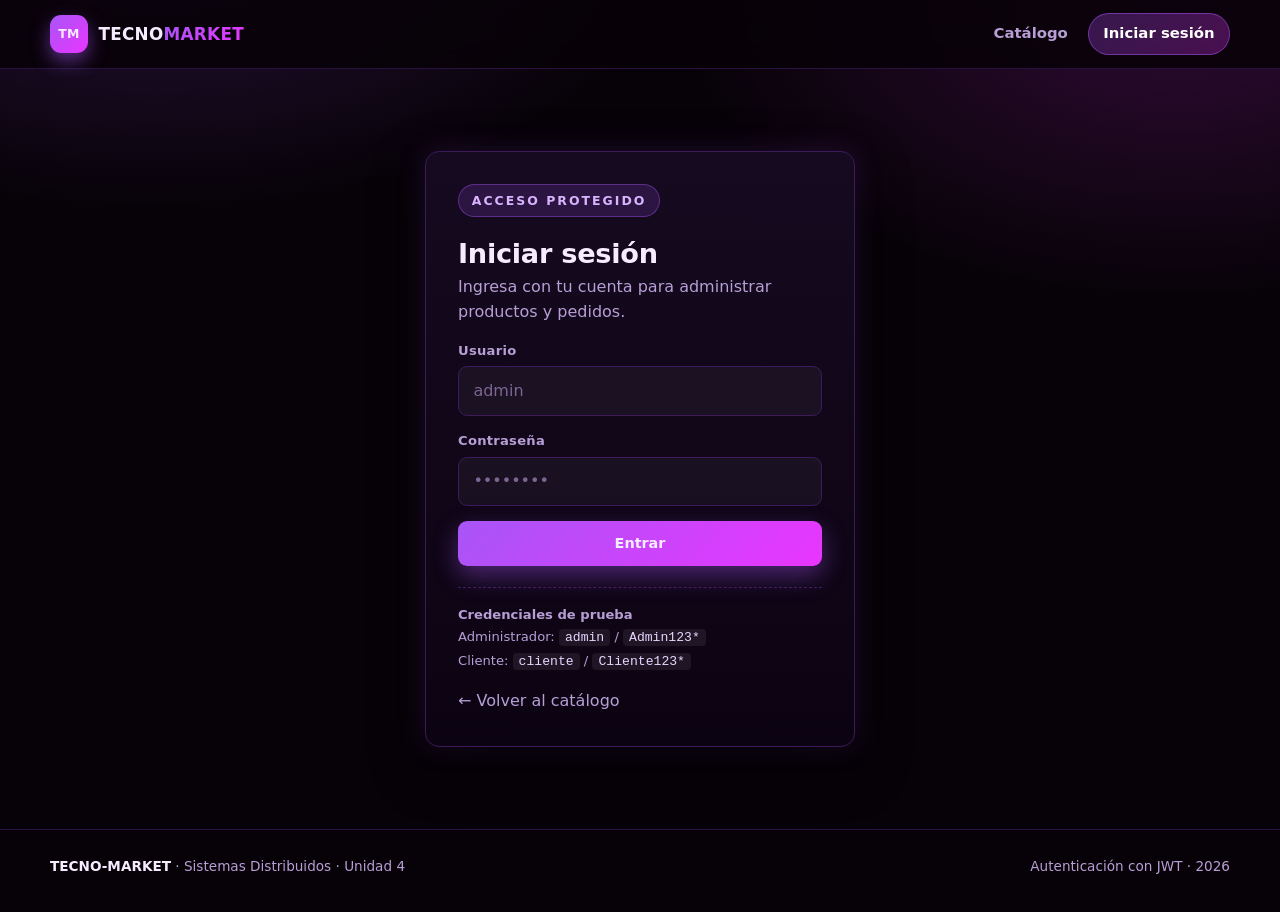
<file: public/admin.html>
<!DOCTYPE html>
<html lang="es">
<head>
    <meta charset="UTF-8">
    <meta name="viewport" content="width=device-width, initial-scale=1.0">
    <title>Administración | TECNO-MARKET</title>
    <script>
        // Guardia de sesion: sin token no se entra al panel
        if (!localStorage.getItem('tecno_token')) {
            window.location.replace('login.html?destino=admin.html');
        }
    </script>
    <link rel="icon" type="image/svg+xml" href="img/logo.svg">
    <link rel="stylesheet" href="css/app.css">
</head>
<body>

<header class="topbar">
    <div class="contenedor topbar__inner">
        <a class="marca" href="index.html">
            <span class="marca__logo">TM</span>
            <span class="marca__texto">TECNO<span>MARKET</span></span>
        </a>
        <nav class="nav">
            <a class="nav__link" href="index.html">Catálogo</a>
            <a class="nav__link activo" href="admin.html">Administración</a>
            <a class="nav__link nav__carrito" href="carrito.html">
                Carrito <span class="badge" id="contadorCarrito">0</span>
            </a>
        </nav>
    </div>
</header>

<main class="contenedor seccion">
    <div class="seccion__cabecera">
        <div>
            <h1 class="seccion__titulo">Panel de administración</h1>
            <p class="seccion__subtitulo">Gestión de productos e inventario, y control de pedidos.</p>
        </div>
        <div class="sesion-barra">
            <span class="sesion" id="sesionInfo">Verificando sesión...</span>
            <button class="boton boton--sm" id="cerrarSesion">Cerrar sesión</button>
            <button class="boton" id="recargar">Recargar datos</button>
        </div>
    </div>

    <div class="aviso" style="margin-bottom:1.4rem;">
        Panel protegido con JWT. Las operaciones de administración requieren un token con rol
        <strong>administrador</strong>; el catálogo y el registro de pedidos son públicos.
    </div>

    <div class="pestanas">
        <button class="pestana activo" data-pestana="productos">Productos</button>
        <button class="pestana" data-pestana="pedidos">Pedidos</button>
    </div>

    <section id="tabProductos" class="admin">
        <div class="panel">
            <h2 class="panel__titulo" id="tituloFormulario">Nuevo producto</h2>

            <form id="formProducto">
                <input type="hidden" id="idProducto">

                <div class="campo">
                    <label for="nombre">Nombre</label>
                    <input type="text" id="nombre" maxlength="100" required placeholder="Monitor LG 27">
                </div>

                <div class="fila">
                    <div class="campo">
                        <label for="precio">Precio (USD)</label>
                        <input type="number" id="precio" min="0.01" step="0.01" required placeholder="199.99">
                    </div>
                    <div class="campo">
                        <label for="stock">Stock</label>
                        <input type="number" id="stock" min="0" step="1" required placeholder="10">
                    </div>
                </div>

                <div class="campo">
                    <label for="imagen">Imagen (archivo local o URL)</label>
                    <input type="text" id="imagen" list="imagenesDisponibles" maxlength="512"
                           placeholder="laptop-lenovo.jpg o https://ejemplo.com/foto.jpg">
                    <datalist id="imagenesDisponibles"></datalist>
                    <div class="vista-previa">
                        <img id="vistaImagen" src="img/productos/placeholder.svg" alt="Vista previa">
                    </div>
                    <p class="ayuda">
                        Escribe una URL que empiece con <code>http://</code> o <code>https://</code>,
                        o elige un archivo de la lista. Si se deja vacío se usa la imagen por defecto.
                    </p>
                </div>

                <div class="campo">
                    <label for="descripcion">Descripción</label>
                    <textarea id="descripcion" maxlength="500" placeholder="Características del producto..."></textarea>
                </div>

                <div class="campo">
                    <label for="activo">Estado</label>
                    <select id="activo">
                        <option value="1">Activo (visible en catálogo)</option>
                        <option value="0">Inactivo</option>
                    </select>
                </div>

                <div class="fila">
                    <button class="boton boton--primario" type="submit" id="btnGuardar">Guardar producto</button>
                    <button class="boton" type="button" id="cancelarEdicion">Limpiar</button>
                </div>
            </form>
        </div>

        <div class="tabla-envoltura">
            <table>
                <thead>
                    <tr>
                        <th>Producto</th>
                        <th>Precio</th>
                        <th>Stock</th>
                        <th>Estado</th>
                        <th style="text-align:right;">Acciones</th>
                    </tr>
                </thead>
                <tbody id="cuerpoProductos">
                    <tr><td colspan="5">Cargando productos...</td></tr>
                </tbody>
            </table>
        </div>
    </section>

    <section id="tabPedidos" class="oculto">
        <div class="tabla-envoltura">
            <table>
                <thead>
                    <tr>
                        <th>Pedido</th>
                        <th>Cliente</th>
                        <th>Fecha</th>
                        <th>Productos</th>
                        <th>Total</th>
                        <th>Estado</th>
                    </tr>
                </thead>
                <tbody id="cuerpoPedidos">
                    <tr><td colspan="6">Cargando pedidos...</td></tr>
                </tbody>
            </table>
        </div>
    </section>
</main>

<footer class="pie">
    <div class="contenedor pie__inner">
        <span><strong>TECNO-MARKET</strong> · Sistemas Distribuidos · Unidad 4</span>
        <span>API REST en PHP 8 + MySQL · 2026</span>
    </div>
</footer>

<script src="js/api.js"></script>
<script src="js/admin.js"></script>
</body>
</html>
</file>
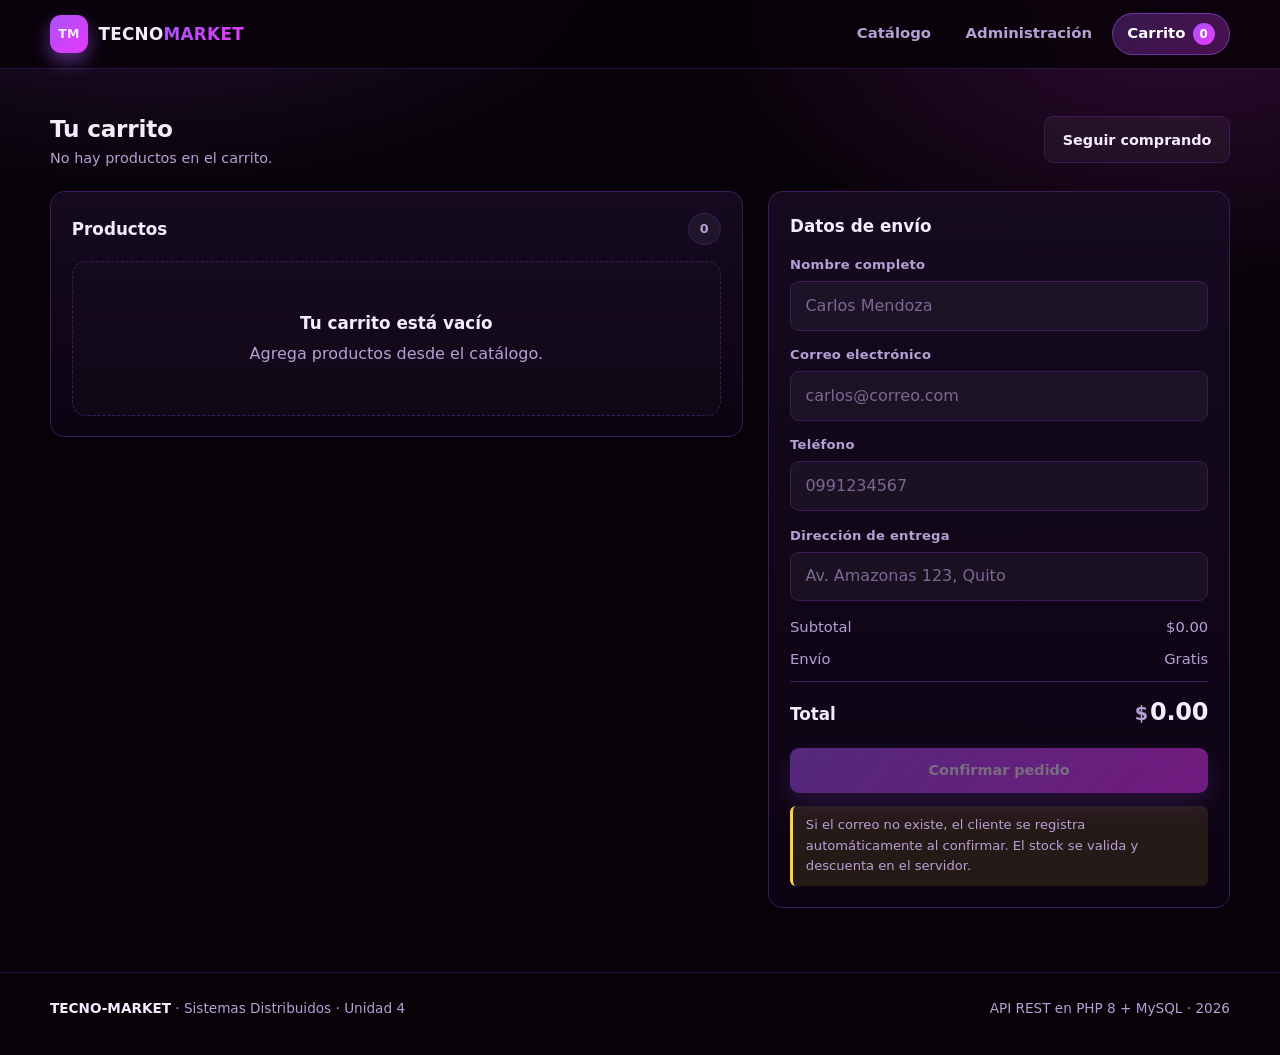
<file: public/carrito.html>
<!DOCTYPE html>
<html lang="es">
<head>
    <meta charset="UTF-8">
    <meta name="viewport" content="width=device-width, initial-scale=1.0">
    <title>Carrito | TECNO-MARKET</title>
    <link rel="icon" type="image/svg+xml" href="img/logo.svg">
    <link rel="stylesheet" href="css/app.css">
</head>
<body>

<header class="topbar">
    <div class="contenedor topbar__inner">
        <a class="marca" href="index.html">
            <span class="marca__logo">TM</span>
            <span class="marca__texto">TECNO<span>MARKET</span></span>
        </a>
        <nav class="nav">
            <a class="nav__link" href="index.html">Catálogo</a>
            <a class="nav__link" href="admin.html">Administración</a>
            <a class="nav__link nav__carrito activo" href="carrito.html">
                Carrito <span class="badge" id="contadorCarrito">0</span>
            </a>
        </nav>
    </div>
</header>

<main class="contenedor seccion">
    <div class="seccion__cabecera">
        <div>
            <h1 class="seccion__titulo">Tu carrito</h1>
            <p class="seccion__subtitulo" id="resumenCarrito">Revisa los productos antes de confirmar.</p>
        </div>
        <a class="boton" href="index.html">Seguir comprando</a>
    </div>

    <div class="carrito">
        <div class="panel">
            <h2 class="panel__titulo">
                Productos <span class="chip" id="contadorItems">0</span>
            </h2>
            <div class="items" id="itemsCarrito">
                <div class="cargando"><div class="spinner"></div><span>Cargando carrito...</span></div>
            </div>
        </div>

        <div>
            <div class="panel" id="panelCheckout">
                <h2 class="panel__titulo">Datos de envío</h2>
                <form id="formCheckout" novalidate>
                    <div class="campo">
                        <label for="nombre">Nombre completo</label>
                        <input type="text" id="nombre" minlength="3" maxlength="100" placeholder="Carlos Mendoza" required>
                    </div>
                    <div class="campo">
                        <label for="correo">Correo electrónico</label>
                        <input type="email" id="correo" maxlength="100" placeholder="carlos@correo.com" required>
                    </div>
                    <div class="campo">
                        <label for="telefono">Teléfono</label>
                        <input type="tel" id="telefono" minlength="7" maxlength="15" placeholder="0991234567" required>
                    </div>
                    <div class="campo">
                        <label for="direccion">Dirección de entrega</label>
                        <input type="text" id="direccion" maxlength="150" placeholder="Av. Amazonas 123, Quito">
                    </div>

                    <div class="resumen">
                        <div class="resumen__linea"><span>Subtotal</span><span id="subtotal">$0.00</span></div>
                        <div class="resumen__linea"><span>Envío</span><span>Gratis</span></div>
                        <div class="resumen__total"><span>Total</span><span class="precio" id="total">0.00</span></div>
                    </div>

                    <button class="boton boton--primario boton--bloque" type="submit" id="btnConfirmar">
                        Confirmar pedido
                    </button>

                    <p class="aviso">
                        Si el correo no existe, el cliente se registra automáticamente al confirmar.
                        El stock se valida y descuenta en el servidor.
                    </p>
                </form>
            </div>

            <div class="panel oculto" id="pedidoExito">
                <h2 class="panel__titulo">¡Pedido registrado!</h2>
                <div class="estado" style="border-style:solid; margin-bottom:1rem;">
                    <strong id="exitoNumero">Pedido #0</strong>
                    <span id="exitoMensaje">Tu pedido fue registrado correctamente.</span>
                </div>
                <div class="resumen">
                    <div class="resumen__linea"><span>Cliente</span><span id="exitoCliente">-</span></div>
                    <div class="resumen__linea"><span>Estado</span><span id="exitoEstado">-</span></div>
                    <div class="resumen__total"><span>Total</span><span class="precio" id="exitoTotal">0.00</span></div>
                </div>
                <a class="boton boton--primario boton--bloque" href="index.html">Volver al catálogo</a>
            </div>
        </div>
    </div>
</main>

<footer class="pie">
    <div class="contenedor pie__inner">
        <span><strong>TECNO-MARKET</strong> · Sistemas Distribuidos · Unidad 4</span>
        <span>API REST en PHP 8 + MySQL · 2026</span>
    </div>
</footer>

<script src="js/api.js"></script>
<script src="js/carrito.js"></script>
</body>
</html>
</file>
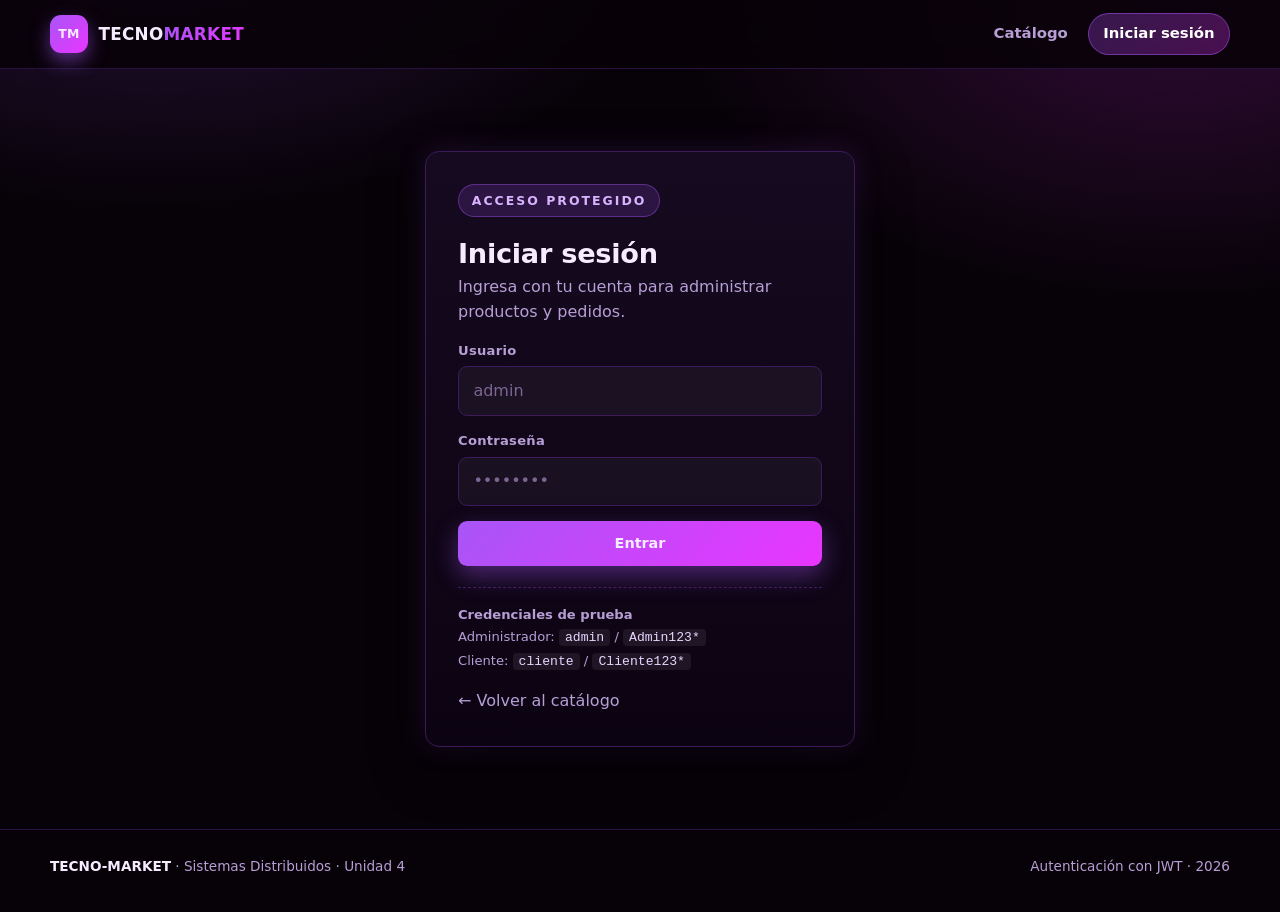
<file: public/login.html>
<!DOCTYPE html>
<html lang="es">
<head>
    <meta charset="UTF-8">
    <meta name="viewport" content="width=device-width, initial-scale=1.0">
    <title>Iniciar sesión | TECNO-MARKET</title>
    <link rel="icon" type="image/svg+xml" href="img/logo.svg">
    <link rel="stylesheet" href="css/app.css">
</head>
<body>

<header class="topbar">
    <div class="contenedor topbar__inner">
        <a class="marca" href="index.html">
            <span class="marca__logo">TM</span>
            <span class="marca__texto">TECNO<span>MARKET</span></span>
        </a>
        <nav class="nav">
            <a class="nav__link" href="index.html">Catálogo</a>
            <a class="nav__link activo" href="login.html">Iniciar sesión</a>
        </nav>
    </div>
</header>

<main class="acceso">
    <div class="tarjeta-acceso">
        <span class="heroe__etiqueta">Acceso protegido</span>
        <h1 class="mt-2">Iniciar sesión</h1>
        <p class="texto-suave">Ingresa con tu cuenta para administrar productos y pedidos.</p>

        <div id="alerta" class="alerta oculto" role="alert"></div>

        <form id="formLogin" novalidate class="mt-2">
            <div class="campo">
                <label for="nombre_usuario">Usuario</label>
                <input type="text" id="nombre_usuario" autocomplete="username" maxlength="50" required placeholder="admin">
            </div>
            <div class="campo">
                <label for="contrasena">Contraseña</label>
                <input type="password" id="contrasena" autocomplete="current-password" maxlength="100" required placeholder="••••••••">
            </div>
            <button type="submit" class="boton boton--primario boton--bloque" id="btnEntrar">
                Entrar
            </button>
        </form>

        <div class="credenciales">
            <strong>Credenciales de prueba</strong><br>
            Administrador: <code>admin</code> / <code>Admin123*</code><br>
            Cliente: <code>cliente</code> / <code>Cliente123*</code>
        </div>

        <p class="mt-2"><a class="texto-suave" href="index.html">← Volver al catálogo</a></p>
    </div>
</main>

<footer class="pie">
    <div class="contenedor pie__inner">
        <span><strong>TECNO-MARKET</strong> · Sistemas Distribuidos · Unidad 4</span>
        <span>Autenticación con JWT · 2026</span>
    </div>
</footer>

<script src="js/api.js"></script>
<script src="js/login.js"></script>
</body>
</html>
</file>
<file: public/css/app.css>
/* ============================================================
   TECNO-MARKET | Hoja de estilos principal
   Tema oscuro, sin dependencias externas (funciona sin internet)
   ============================================================ */

:root {
    --fondo: #070208;
    --fondo-2: #0c0312;
    --superficie: #150a1f;
    --superficie-2: #1e0f2e;
    --borde: #3d1a5c;
    --borde-suave: #2a1240;
    --texto: #f6ecff;
    --texto-suave: #b79fd6;
    --acento: #a855f7;
    --acento-2: #e935ff;
    --ok: #2bff88;
    --alerta: #ffd23f;
    --error: #ff2d6f;
    --radio: 14px;
    --radio-sm: 9px;
    --sombra: 0 18px 50px rgba(0, 0, 0, 0.6), 0 0 28px rgba(168, 85, 247, 0.18);
    --transicion: 180ms ease;
}

* {
    margin: 0;
    padding: 0;
    box-sizing: border-box;
}

html {
    scroll-behavior: smooth;
}

body {
    font-family: "Segoe UI", system-ui, -apple-system, Roboto, Arial, sans-serif;
    background:
        radial-gradient(900px 500px at 12% -10%, rgba(168, 85, 247, 0.22), transparent 60%),
        radial-gradient(800px 480px at 92% 0%, rgba(233, 53, 255, 0.18), transparent 62%),
        var(--fondo);
    color: var(--texto);
    min-height: 100vh;
    line-height: 1.55;
    -webkit-font-smoothing: antialiased;
}

a {
    color: inherit;
    text-decoration: none;
}

img {
    max-width: 100%;
    display: block;
}

button,
input,
select,
textarea {
    font: inherit;
    color: inherit;
}

.contenedor {
    width: min(1180px, calc(100% - 2.5rem));
    margin-inline: auto;
}

/* ---------------- Barra superior ---------------- */

.topbar {
    position: sticky;
    top: 0;
    z-index: 40;
    backdrop-filter: blur(14px);
    background: rgba(7, 2, 8, 0.86);
    border-bottom: 1px solid var(--borde-suave);
}

.topbar__inner {
    display: flex;
    align-items: center;
    justify-content: space-between;
    gap: 1rem;
    height: 68px;
}

.marca {
    display: flex;
    align-items: center;
    gap: 0.65rem;
    font-weight: 800;
    letter-spacing: 0.02em;
}

.marca__logo {
    width: 38px;
    height: 38px;
    border-radius: 11px;
    display: grid;
    place-items: center;
    background: linear-gradient(135deg, var(--acento), var(--acento-2));
    box-shadow: 0 8px 18px rgba(168, 85, 247, 0.5);
    font-size: 0.78rem;
}

.marca__texto {
    font-size: 1.05rem;
}

.marca__texto span {
    background: linear-gradient(135deg, var(--acento), var(--acento-2));
    -webkit-background-clip: text;
    background-clip: text;
    color: transparent;
}

.nav {
    display: flex;
    align-items: center;
    gap: 0.35rem;
}

.nav__link {
    padding: 0.55rem 0.9rem;
    border-radius: 999px;
    color: var(--texto-suave);
    font-size: 0.93rem;
    font-weight: 600;
    transition: var(--transicion);
}

.nav__link:hover {
    color: var(--texto);
    background: rgba(255, 255, 255, 0.06);
}

.nav__link.activo {
    color: #fff;
    background: linear-gradient(135deg, rgba(168, 85, 247, 0.28), rgba(233, 53, 255, 0.28));
    border: 1px solid rgba(168, 85, 247, 0.5);
}

.nav__carrito {
    display: inline-flex;
    align-items: center;
    gap: 0.45rem;
}

.badge {
    min-width: 22px;
    height: 22px;
    padding: 0 6px;
    border-radius: 999px;
    display: inline-grid;
    place-items: center;
    font-size: 0.74rem;
    font-weight: 800;
    color: #fff;
    background: linear-gradient(135deg, var(--acento), var(--acento-2));
}

/* ---------------- Hero ---------------- */

.heroe {
    padding: 4rem 0 2.5rem;
    border-bottom: 1px solid var(--borde-suave);
    background-image:
        linear-gradient(rgba(255, 255, 255, 0.028) 1px, transparent 1px),
        linear-gradient(90deg, rgba(255, 255, 255, 0.028) 1px, transparent 1px);
    background-size: 46px 46px;
}

.heroe__etiqueta {
    display: inline-flex;
    align-items: center;
    gap: 0.5rem;
    font-size: 0.78rem;
    font-weight: 700;
    letter-spacing: 0.16em;
    text-transform: uppercase;
    color: #d8b4fe;
    background: rgba(168, 85, 247, 0.16);
    border: 1px solid rgba(168, 85, 247, 0.4);
    padding: 0.35rem 0.8rem;
    border-radius: 999px;
}

.heroe__titulo {
    font-size: clamp(2rem, 5vw, 3.4rem);
    line-height: 1.1;
    margin: 1rem 0 0.8rem;
    letter-spacing: -0.02em;
}

.heroe__titulo span {
    background: linear-gradient(120deg, #c084fc, #ff7df0 60%, #c084fc);
    -webkit-background-clip: text;
    background-clip: text;
    color: transparent;
}

.heroe__texto {
    color: var(--texto-suave);
    max-width: 58ch;
    font-size: 1.02rem;
}

.buscador {
    margin-top: 1.6rem;
    display: flex;
    gap: 0.6rem;
    flex-wrap: wrap;
    max-width: 640px;
}

.buscador input {
    flex: 1 1 280px;
}

.buscador select {
    width: auto;
    flex: 0 0 210px;
}

/* ---------------- Controles ---------------- */

input,
select,
textarea {
    width: 100%;
    background: rgba(255, 255, 255, 0.04);
    border: 1px solid var(--borde);
    border-radius: var(--radio-sm);
    padding: 0.72rem 0.9rem;
    outline: none;
    transition: var(--transicion);
}

input::placeholder,
textarea::placeholder {
    color: #7d6693;
}

input:focus,
select:focus,
textarea:focus {
    border-color: var(--acento);
    box-shadow: 0 0 0 3px rgba(168, 85, 247, 0.28);
}

select {
    cursor: pointer;
    appearance: none;
    background-image: linear-gradient(45deg, transparent 50%, var(--texto-suave) 50%),
        linear-gradient(135deg, var(--texto-suave) 50%, transparent 50%);
    background-position: calc(100% - 18px) 52%, calc(100% - 13px) 52%;
    background-size: 5px 5px, 5px 5px;
    background-repeat: no-repeat;
    padding-right: 2.2rem;
}

select option {
    background: var(--superficie);
}

textarea {
    resize: vertical;
    min-height: 92px;
}

label {
    display: block;
    font-size: 0.82rem;
    font-weight: 700;
    color: var(--texto-suave);
    margin-bottom: 0.35rem;
    letter-spacing: 0.02em;
}

.campo {
    margin-bottom: 0.9rem;
}

/* ---------------- Botones ---------------- */

.boton {
    display: inline-flex;
    align-items: center;
    justify-content: center;
    gap: 0.45rem;
    padding: 0.72rem 1.1rem;
    border-radius: var(--radio-sm);
    border: 1px solid var(--borde);
    background: rgba(255, 255, 255, 0.04);
    color: var(--texto);
    font-weight: 700;
    font-size: 0.9rem;
    cursor: pointer;
    transition: var(--transicion);
    white-space: nowrap;
}

.boton:hover {
    background: rgba(255, 255, 255, 0.08);
    border-color: #5a2a7d;
}

.boton:disabled {
    opacity: 0.45;
    cursor: not-allowed;
}

.boton--primario {
    border: none;
    background: linear-gradient(135deg, var(--acento), var(--acento-2));
    box-shadow: 0 10px 24px rgba(168, 85, 247, 0.4);
}

.boton--primario:hover {
    filter: brightness(1.08);
}

.boton--peligro {
    border-color: rgba(255, 45, 111, 0.45);
    color: #ff9ab5;
    background: rgba(255, 45, 111, 0.12);
}

.boton--peligro:hover {
    background: rgba(255, 45, 111, 0.2);
}

.boton--fantasma {
    background: transparent;
}

.boton--bloque {
    width: 100%;
}

.boton--sm {
    padding: 0.45rem 0.75rem;
    font-size: 0.82rem;
}

/* ---------------- Seccion catalogo ---------------- */

.seccion {
    padding: 2.6rem 0 4rem;
}

.seccion__cabecera {
    display: flex;
    align-items: center;
    justify-content: space-between;
    gap: 1rem;
    flex-wrap: wrap;
    margin-bottom: 1.4rem;
}

.seccion__titulo {
    font-size: 1.45rem;
    letter-spacing: -0.01em;
}

.seccion__subtitulo {
    color: var(--texto-suave);
    font-size: 0.9rem;
}

.grilla {
    display: grid;
    grid-template-columns: repeat(auto-fill, minmax(245px, 1fr));
    gap: 1.2rem;
}

.tarjeta {
    position: relative;
    background: linear-gradient(180deg, var(--superficie), var(--fondo-2));
    border: 1px solid var(--borde);
    border-radius: var(--radio);
    overflow: hidden;
    display: flex;
    flex-direction: column;
    transition: transform var(--transicion), border-color var(--transicion), box-shadow var(--transicion);
}

.tarjeta:hover {
    transform: translateY(-4px);
    border-color: #7a2fa8;
    box-shadow: var(--sombra);
}

.tarjeta__imagen {
    position: relative;
    display: block;
    aspect-ratio: 4 / 3;
    overflow: hidden;
    background: var(--fondo-2);
}

.tarjeta__imagen img {
    width: 100%;
    height: 100%;
    object-fit: cover;
    transition: transform 420ms ease;
}

.tarjeta:hover .tarjeta__imagen img {
    transform: scale(1.05);
}

.tarjeta__cuerpo {
    padding: 1rem 1.05rem 1.15rem;
    display: flex;
    flex-direction: column;
    gap: 0.55rem;
    flex: 1;
}

.tarjeta__nombre {
    font-size: 1rem;
    line-height: 1.3;
}

.tarjeta__desc {
    color: var(--texto-suave);
    font-size: 0.83rem;
    display: -webkit-box;
    -webkit-line-clamp: 2;
    -webkit-box-orient: vertical;
    overflow: hidden;
    min-height: 2.6em;
}

.tarjeta__pie {
    margin-top: auto;
    display: flex;
    align-items: center;
    justify-content: space-between;
    gap: 0.6rem;
    padding-top: 0.4rem;
}

.precio {
    font-size: 1.22rem;
    font-weight: 800;
    letter-spacing: -0.01em;
}

.precio::before {
    content: "$";
    font-size: 0.8em;
    color: var(--texto-suave);
    margin-right: 2px;
}

.etiqueta {
    position: absolute;
    top: 10px;
    left: 10px;
    padding: 0.28rem 0.6rem;
    border-radius: 999px;
    font-size: 0.72rem;
    font-weight: 800;
    letter-spacing: 0.03em;
    backdrop-filter: blur(6px);
    background: rgba(7, 2, 8, 0.75);
    border: 1px solid rgba(255, 255, 255, 0.12);
}

.etiqueta--ok {
    color: #7dffb4;
    border-color: rgba(43, 255, 136, 0.45);
}

.etiqueta--bajo {
    color: #ffe08a;
    border-color: rgba(255, 210, 63, 0.5);
}

.etiqueta--agotado {
    color: #ff9ab5;
    border-color: rgba(255, 45, 111, 0.5);
}

/* ---------------- Paginacion ---------------- */

.paginacion {
    display: flex;
    align-items: center;
    justify-content: center;
    gap: 0.4rem;
    margin-top: 2rem;
    flex-wrap: wrap;
}

.paginacion button {
    min-width: 40px;
}

.paginacion button.activo {
    background: linear-gradient(135deg, var(--acento), var(--acento-2));
    border-color: transparent;
}

/* ---------------- Estado vacio / carga ---------------- */

.estado {
    text-align: center;
    padding: 3rem 1rem;
    color: var(--texto-suave);
    border: 1px dashed var(--borde);
    border-radius: var(--radio);
    background: rgba(255, 255, 255, 0.015);
}

.estado strong {
    color: var(--texto);
    display: block;
    margin-bottom: 0.35rem;
    font-size: 1.05rem;
}

.cargando {
    display: grid;
    place-items: center;
    padding: 3rem 0;
    color: var(--texto-suave);
    gap: 0.8rem;
}

.spinner {
    width: 34px;
    height: 34px;
    border-radius: 50%;
    border: 3px solid rgba(255, 255, 255, 0.12);
    border-top-color: var(--acento);
    animation: girar 700ms linear infinite;
}

@keyframes girar {
    to { transform: rotate(360deg); }
}

/* ---------------- Detalle de producto ---------------- */

.detalle {
    display: grid;
    grid-template-columns: 1.05fr 1fr;
    gap: 2.2rem;
    align-items: start;
}

.detalle__imagen {
    border-radius: var(--radio);
    overflow: hidden;
    border: 1px solid var(--borde);
    background: var(--fondo-2);
}

.detalle__info h1 {
    font-size: clamp(1.6rem, 3vw, 2.2rem);
    line-height: 1.2;
    margin-bottom: 0.6rem;
}

.detalle__desc {
    color: var(--texto-suave);
    margin: 1rem 0 1.4rem;
}

.detalle__precio {
    font-size: 2.1rem;
    font-weight: 800;
    display: flex;
    align-items: baseline;
    gap: 0.6rem;
}

.detalle__meta {
    display: flex;
    flex-wrap: wrap;
    gap: 0.5rem;
    margin: 1rem 0 1.4rem;
}

.chip {
    font-size: 0.8rem;
    font-weight: 700;
    padding: 0.32rem 0.7rem;
    border-radius: 999px;
    background: rgba(255, 255, 255, 0.05);
    border: 1px solid var(--borde);
    color: var(--texto-suave);
}

.compra {
    display: flex;
    gap: 0.6rem;
    align-items: center;
    flex-wrap: wrap;
    margin-top: 0.5rem;
}

.compra input {
    width: 96px;
    text-align: center;
}

.migas {
    display: flex;
    gap: 0.45rem;
    align-items: center;
    font-size: 0.85rem;
    color: var(--texto-suave);
    margin-bottom: 1.4rem;
}

.migas a:hover {
    color: var(--texto);
}

/* ---------------- Carrito ---------------- */

.carrito {
    display: grid;
    grid-template-columns: 1.5fr 1fr;
    gap: 1.6rem;
    align-items: start;
}

.panel {
    background: linear-gradient(180deg, var(--superficie), var(--fondo-2));
    border: 1px solid var(--borde);
    border-radius: var(--radio);
    padding: 1.3rem;
}

.panel__titulo {
    font-size: 1.05rem;
    margin-bottom: 1rem;
    display: flex;
    align-items: center;
    justify-content: space-between;
    gap: 0.6rem;
}

.items {
    display: flex;
    flex-direction: column;
    gap: 0.9rem;
}

.item {
    display: grid;
    grid-template-columns: 74px 1fr auto;
    gap: 0.9rem;
    align-items: center;
    padding-bottom: 0.9rem;
    border-bottom: 1px solid var(--borde-suave);
}

.item:last-child {
    border-bottom: none;
    padding-bottom: 0;
}

.item__imagen {
    width: 74px;
    height: 74px;
    border-radius: 10px;
    overflow: hidden;
    border: 1px solid var(--borde);
}

.item__imagen img {
    width: 100%;
    height: 100%;
    object-fit: cover;
}

.item__nombre {
    font-weight: 700;
    font-size: 0.95rem;
}

.item__precio {
    color: var(--texto-suave);
    font-size: 0.85rem;
}

.item__acciones {
    display: flex;
    align-items: center;
    gap: 0.35rem;
}

.item__cantidad {
    width: 46px;
    text-align: center;
    padding: 0.4rem 0.2rem;
}

.resumen {
    display: flex;
    flex-direction: column;
    gap: 0.6rem;
    margin-bottom: 1rem;
}

.resumen__linea {
    display: flex;
    justify-content: space-between;
    color: var(--texto-suave);
    font-size: 0.92rem;
}

.resumen__total {
    display: flex;
    justify-content: space-between;
    align-items: baseline;
    padding-top: 0.8rem;
    border-top: 1px solid var(--borde);
    font-size: 1.05rem;
    font-weight: 700;
}

.resumen__total .precio {
    font-size: 1.5rem;
}

.aviso {
    font-size: 0.82rem;
    color: var(--texto-suave);
    border-left: 3px solid var(--alerta);
    background: rgba(255, 210, 63, 0.1);
    padding: 0.6rem 0.8rem;
    border-radius: 6px;
    margin-top: 0.8rem;
}

/* ---------------- Administracion ---------------- */

.admin {
    display: grid;
    grid-template-columns: 340px 1fr;
    gap: 1.6rem;
    align-items: start;
}

.pestanas {
    display: flex;
    gap: 0.4rem;
    margin-bottom: 1.2rem;
    border-bottom: 1px solid var(--borde-suave);
    padding-bottom: 0.7rem;
    flex-wrap: wrap;
}

.pestana {
    padding: 0.5rem 0.95rem;
    border-radius: 999px;
    border: 1px solid transparent;
    background: transparent;
    color: var(--texto-suave);
    font-weight: 700;
    font-size: 0.9rem;
    cursor: pointer;
    transition: var(--transicion);
}

.pestana:hover {
    color: var(--texto);
}

.pestana.activo {
    color: #fff;
    background: rgba(168, 85, 247, 0.22);
    border-color: rgba(168, 85, 247, 0.5);
}

.tabla-envoltura {
    overflow-x: auto;
    border: 1px solid var(--borde);
    border-radius: var(--radio);
    background: var(--superficie);
}

table {
    width: 100%;
    border-collapse: collapse;
    font-size: 0.88rem;
    min-width: 620px;
}

th {
    text-align: left;
    padding: 0.78rem 0.9rem;
    background: rgba(255, 255, 255, 0.035);
    color: var(--texto-suave);
    font-size: 0.74rem;
    text-transform: uppercase;
    letter-spacing: 0.07em;
    border-bottom: 1px solid var(--borde);
    white-space: nowrap;
}

td {
    padding: 0.7rem 0.9rem;
    border-bottom: 1px solid var(--borde-suave);
    vertical-align: middle;
}

tbody tr:last-child td {
    border-bottom: none;
}

tbody tr:hover {
    background: rgba(255, 255, 255, 0.025);
}

.celda-producto {
    display: flex;
    align-items: center;
    gap: 0.6rem;
    min-width: 190px;
}

.celda-producto img {
    width: 38px;
    height: 38px;
    border-radius: 8px;
    object-fit: cover;
    border: 1px solid var(--borde);
    flex: none;
}

.acciones {
    display: flex;
    gap: 0.35rem;
    justify-content: flex-end;
}

.estado-pedido {
    display: inline-block;
    padding: 0.22rem 0.6rem;
    border-radius: 999px;
    font-size: 0.74rem;
    font-weight: 800;
    text-transform: capitalize;
    border: 1px solid;
}

.estado-pendiente  { color: #ffe08a; border-color: rgba(255, 210, 63, 0.5); background: rgba(255, 210, 63, 0.12); }
.estado-procesando { color: #9ef4ff; border-color: rgba(0, 229, 255, 0.5); background: rgba(0, 229, 255, 0.12); }
.estado-enviado    { color: #f0a6ff; border-color: rgba(233, 53, 255, 0.5); background: rgba(233, 53, 255, 0.12); }
.estado-entregado  { color: #7dffb4; border-color: rgba(43, 255, 136, 0.5);  background: rgba(43, 255, 136, 0.12); }
.estado-cancelado  { color: #ff9ab5; border-color: rgba(255, 45, 111, 0.5);  background: rgba(255, 45, 111, 0.12); }

/* ---------------- Notificaciones ---------------- */

.toasts {
    position: fixed;
    right: 18px;
    bottom: 18px;
    z-index: 100;
    display: flex;
    flex-direction: column;
    gap: 0.6rem;
    max-width: min(380px, calc(100vw - 36px));
}

.toast {
    display: flex;
    gap: 0.6rem;
    align-items: flex-start;
    padding: 0.85rem 1rem;
    border-radius: 12px;
    background: #1b0f28;
    border: 1px solid var(--borde);
    box-shadow: var(--sombra);
    font-size: 0.88rem;
    animation: entrar 220ms ease;
}

.toast--ok { border-color: rgba(43, 255, 136, 0.5); }
.toast--error { border-color: rgba(255, 45, 111, 0.55); }
.toast--info { border-color: rgba(233, 53, 255, 0.55); }

.toast__punto {
    width: 9px;
    height: 9px;
    border-radius: 50%;
    margin-top: 6px;
    flex: none;
    background: var(--acento);
}

.toast--ok .toast__punto { background: var(--ok); }
.toast--error .toast__punto { background: var(--error); }

@keyframes entrar {
    from { opacity: 0; transform: translateY(8px); }
    to { opacity: 1; transform: translateY(0); }
}

/* ---------------- Pie ---------------- */

.pie {
    border-top: 1px solid var(--borde-suave);
    padding: 1.6rem 0 2.2rem;
    color: var(--texto-suave);
    font-size: 0.85rem;
}

.pie__inner {
    display: flex;
    align-items: center;
    justify-content: space-between;
    gap: 1rem;
    flex-wrap: wrap;
}

.pie strong {
    color: var(--texto);
}

/* ---------------- Utilidades ---------------- */

.oculto {
    display: none !important;
}

.fila {
    display: flex;
    gap: 0.6rem;
    flex-wrap: wrap;
}

.fila > * {
    flex: 1 1 auto;
}

.texto-suave {
    color: var(--texto-suave);
}

.ayuda {
    font-size: 0.78rem;
    color: var(--texto-suave);
    margin-top: 0.4rem;
    line-height: 1.45;
}

.ayuda code {
    background: rgba(255, 255, 255, 0.06);
    padding: 1px 5px;
    border-radius: 4px;
    font-size: 0.95em;
}

.vista-previa {
    margin-top: 0.65rem;
    width: 100%;
    max-width: 220px;
    aspect-ratio: 4 / 3;
    border-radius: 10px;
    overflow: hidden;
    border: 1px solid var(--borde);
    background: var(--fondo-2);
}

.vista-previa img {
    width: 100%;
    height: 100%;
    object-fit: cover;
}

/* ---------------- Acceso / login ---------------- */

.acceso {
    min-height: calc(100vh - 140px);
    display: grid;
    place-items: center;
    padding: 3rem 1rem;
}

.tarjeta-acceso {
    width: min(430px, 100%);
    background: linear-gradient(180deg, var(--superficie), var(--fondo-2));
    border: 1px solid var(--borde);
    border-radius: var(--radio);
    padding: 2rem;
    box-shadow: var(--sombra);
}

.tarjeta-acceso h1 {
    font-size: 1.7rem;
    letter-spacing: -0.01em;
}

.alerta {
    margin-top: 1rem;
    padding: 0.7rem 0.9rem;
    border-radius: 8px;
    background: rgba(255, 45, 111, 0.14);
    border: 1px solid rgba(255, 45, 111, 0.45);
    color: #ff9ab5;
    font-size: 0.86rem;
}

.credenciales {
    margin-top: 1.3rem;
    padding-top: 1rem;
    border-top: 1px dashed var(--borde);
    font-size: 0.82rem;
    color: var(--texto-suave);
    line-height: 1.7;
}

.credenciales code {
    background: rgba(255, 255, 255, 0.07);
    padding: 1px 6px;
    border-radius: 4px;
    color: #e9d5ff;
}

.sesion-barra {
    display: flex;
    align-items: center;
    gap: 0.6rem;
    flex-wrap: wrap;
}

.sesion {
    font-size: 0.85rem;
    color: var(--texto-suave);
}

.sesion strong {
    color: var(--texto);
}

.mt-1 { margin-top: 0.5rem; }
.mt-2 { margin-top: 1rem; }
.mt-3 { margin-top: 1.6rem; }

/* ---------------- Responsive ---------------- */

@media (max-width: 900px) {
    .detalle,
    .carrito,
    .admin {
        grid-template-columns: 1fr;
    }

    .heroe {
        padding-top: 2.6rem;
    }
}

@media (max-width: 620px) {
    .topbar__inner {
        height: auto;
        padding: 0.7rem 0;
        flex-direction: column;
        align-items: stretch;
        gap: 0.4rem;
    }

    .nav {
        justify-content: space-between;
        gap: 0.15rem;
    }

    .nav__link {
        padding: 0.45rem 0.55rem;
        font-size: 0.82rem;
    }

    .marca__texto {
        font-size: 0.95rem;
    }

    .item {
        grid-template-columns: 58px 1fr;
    }

    .item__acciones {
        grid-column: 1 / -1;
        justify-content: flex-end;
    }
}


/* ---------------- Seleccion de texto ---------------- */

::selection {
    background: rgba(233, 53, 255, 0.35);
    color: #ffffff;
}
</file>
